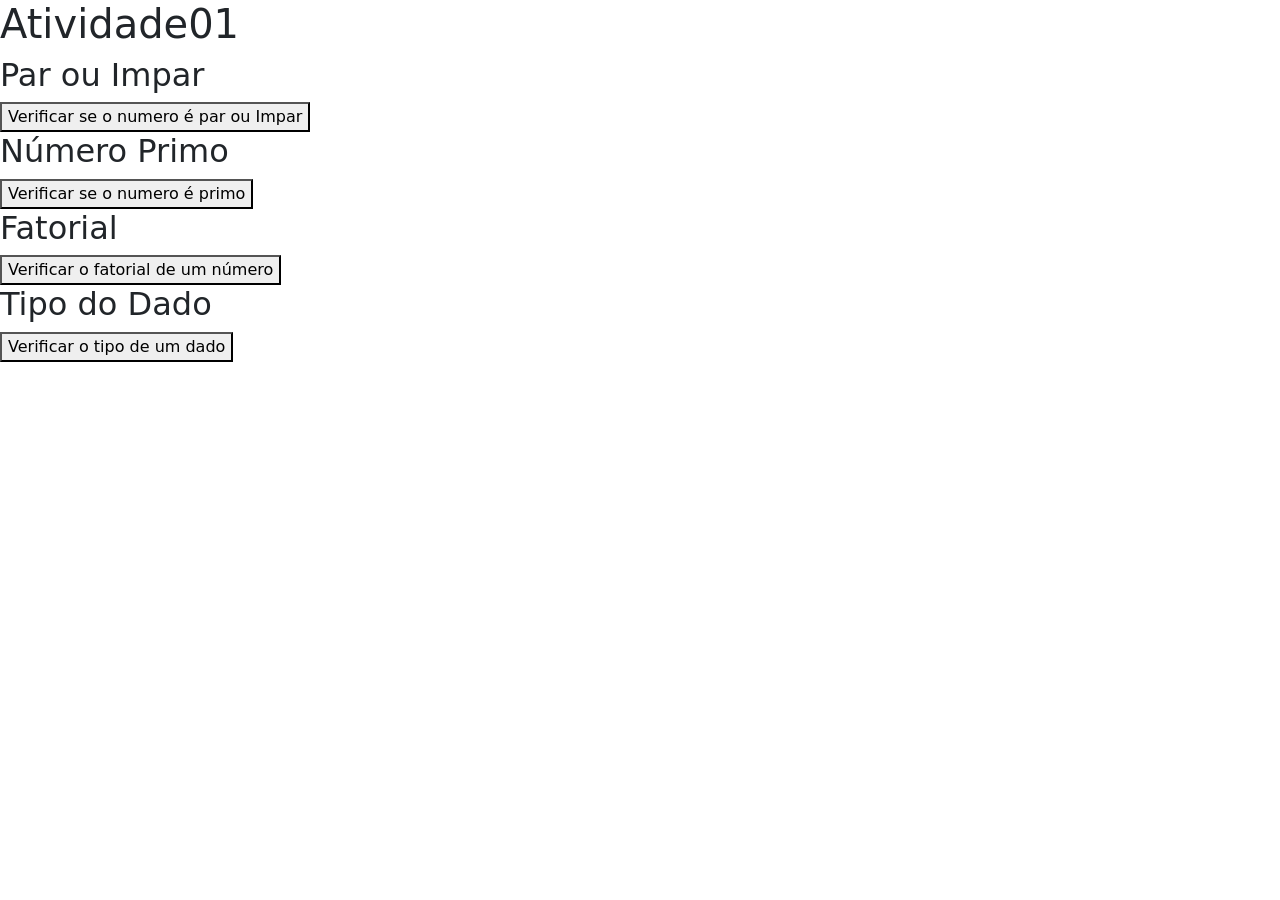
<file: atividade01/atividade01.html>
<!DOCTYPE html>
<html lang="en">
<head>
    <meta charset="UTF-8">
    <meta name="viewport" content="width=device-width, initial-scale=1.0">
    <title>Atividade01</title>
    <link href="https://cdn.jsdelivr.net/npm/bootstrap@5.3.0/dist/css/bootstrap.min.css" rel="stylesheet">
</head>
<script src="script.js"></script>
<body>
    <h1>Atividade01</h1>
    <div>
        <h2>Par ou Impar</h2>
        <button onclick="ParImpar()">Verificar se  o numero é par ou Impar</button>
    </div>
    <div>
        <h2>Número Primo</h2>
        <button onclick="Primo()" > Verificar se o numero é primo</button>
    </div>
    <div>
        <h2>Fatorial</h2>
        <button onclick="fatorial()"> Verificar o fatorial de um número</button>
    </div>
    <div>
        <h2>Tipo do Dado</h2>
        <button onclick="TipoDado()">Verificar o tipo de um dado</button>
    </div>
</body>
</html>
</file>
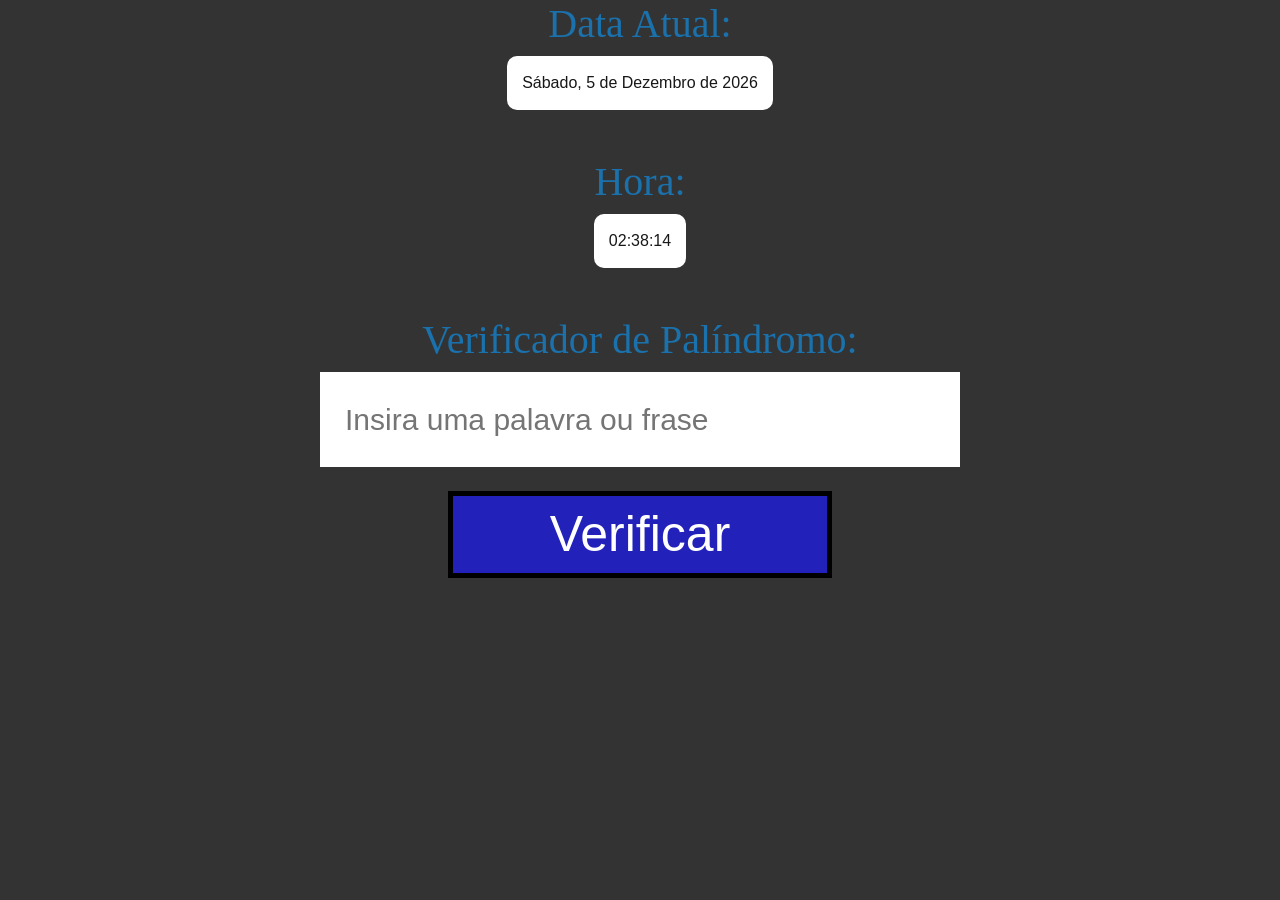
<file: atividade02/atividade02.html>
<!DOCTYPE html>
<html lang="en">
<head>
    <meta charset="UTF-8">
    <meta name="viewport" content="width=device-width, initial-scale=1.0">
    <title>Document</title>
    <link rel="stylesheet" href="https://cdn.jsdelivr.net/npm/bootstrap@5.3.3/dist/css/bootstrap.min.css" >
</head>
<style>
    body{
        font-family: Arial, Helvetica, sans-serif;
        background-color: #333;
        display: flex;
        align-items: center;
        justify-content: center;
        flex-direction: column;

    }
    input[type="text"]{
        padding: 20px;
        font-size: 30px;
        width: 50%;
        margin: auto;
        border: 5px solid white;
    }
    h1{
        font-family: 'Times New Roman', Times, serif;
        color: #1a71ac;
    }

    #DataAtual, 
    #relogio, 
    .container{
        font-size: medium;
        color: #181717;
        padding: 15px;
        border: 5px #202020;
        background-color: white;
        border-radius: 10px;
        text-align: center;

    }
    button{
        padding: auto;
        width: 30%;
        background-color: rgb(34, 34, 187);
        color: white;
        font-size: 50px;
        border: 5px solid black;
        cursor: pointer;
    }
    button:hover{
        background-color: rgb(65, 65, 240);
    }

</style>
<script src="script.js"></script>
<body>
    <h1>Data Atual:</h1>
    <div id="DataAtual"></div><br><br>
    <h1>Hora:</h1>
    <div id="relogio"></div><br><br>
    <h1>Verificador de Palíndromo:</h1>
    <input type="text" id="Texto" placeholder="Insira uma palavra ou frase"><br>
    <button onclick="Palindromo()">Verificar</button>
</body>
</html>
</file>
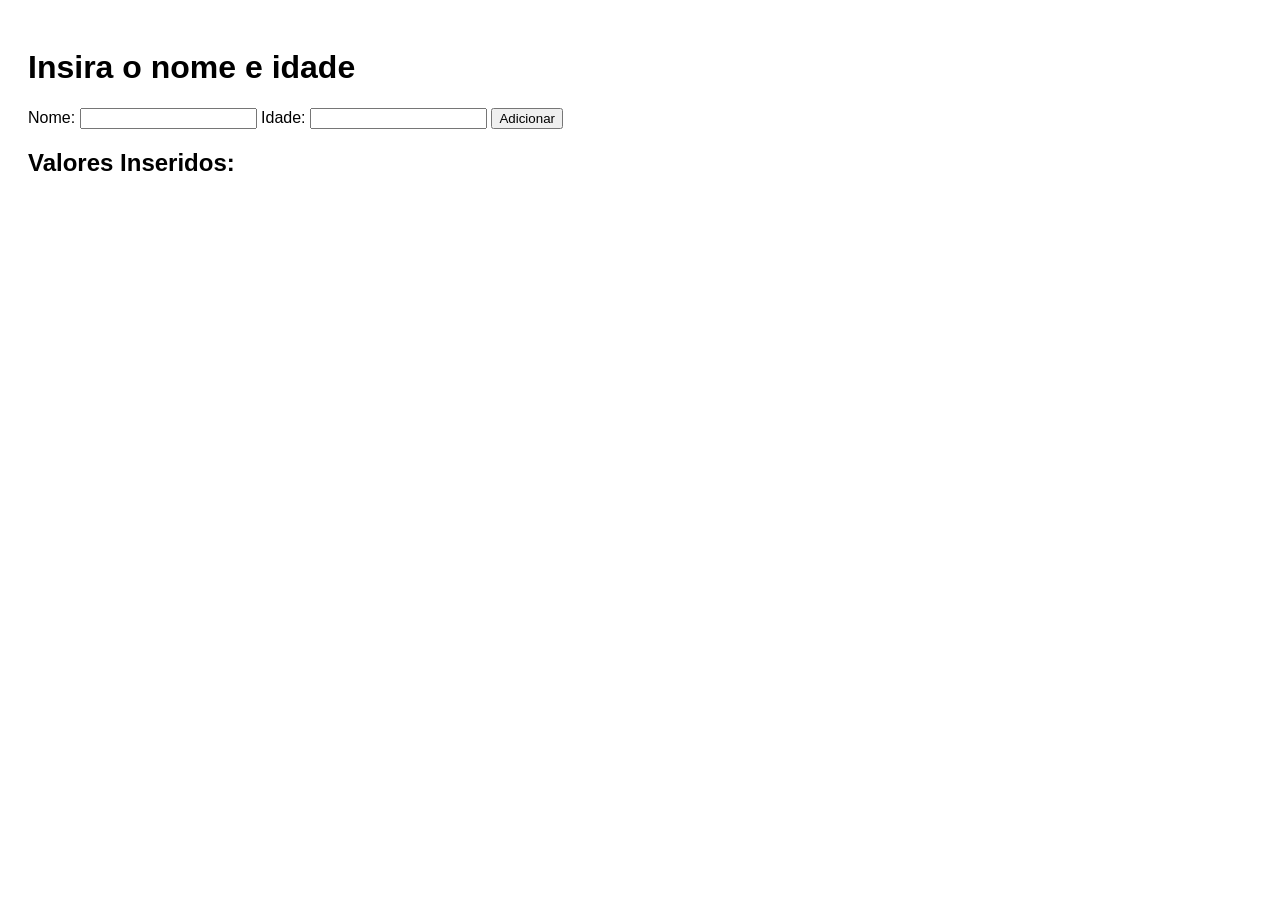
<file: atividade03/atividade03.html>
<!DOCTYPE html>
<html lang="en">
<head>
    <meta charset="UTF-8">
    <meta name="viewport" content="width=device-width, initial-scale=1.0">
    <title>Array</title>
    <style>
        body{
            font-family: Arial, Helvetica, sans-serif;
            padding: 20px;
        }
        form{
            margin-bottom: 20px;
        }
        ul{
            list-style-type: none;
            padding: 0;
        }
    </style>
</head>
<body>
    <h1>Insira o nome e idade </h1>
    <form id="form">
        <label for="nome">Nome:</label>
        <input type="text" id="nome" required>
        <label for="idade">Idade:</label>
        <input type="number" id="idade" required>
        <button type="submit">Adicionar</button>
    </form>

    <h2>Valores Inseridos:</h2>
    <ol id="list"></ol>

    
</body>
<script src="script.js"></script>
</html>
</file>
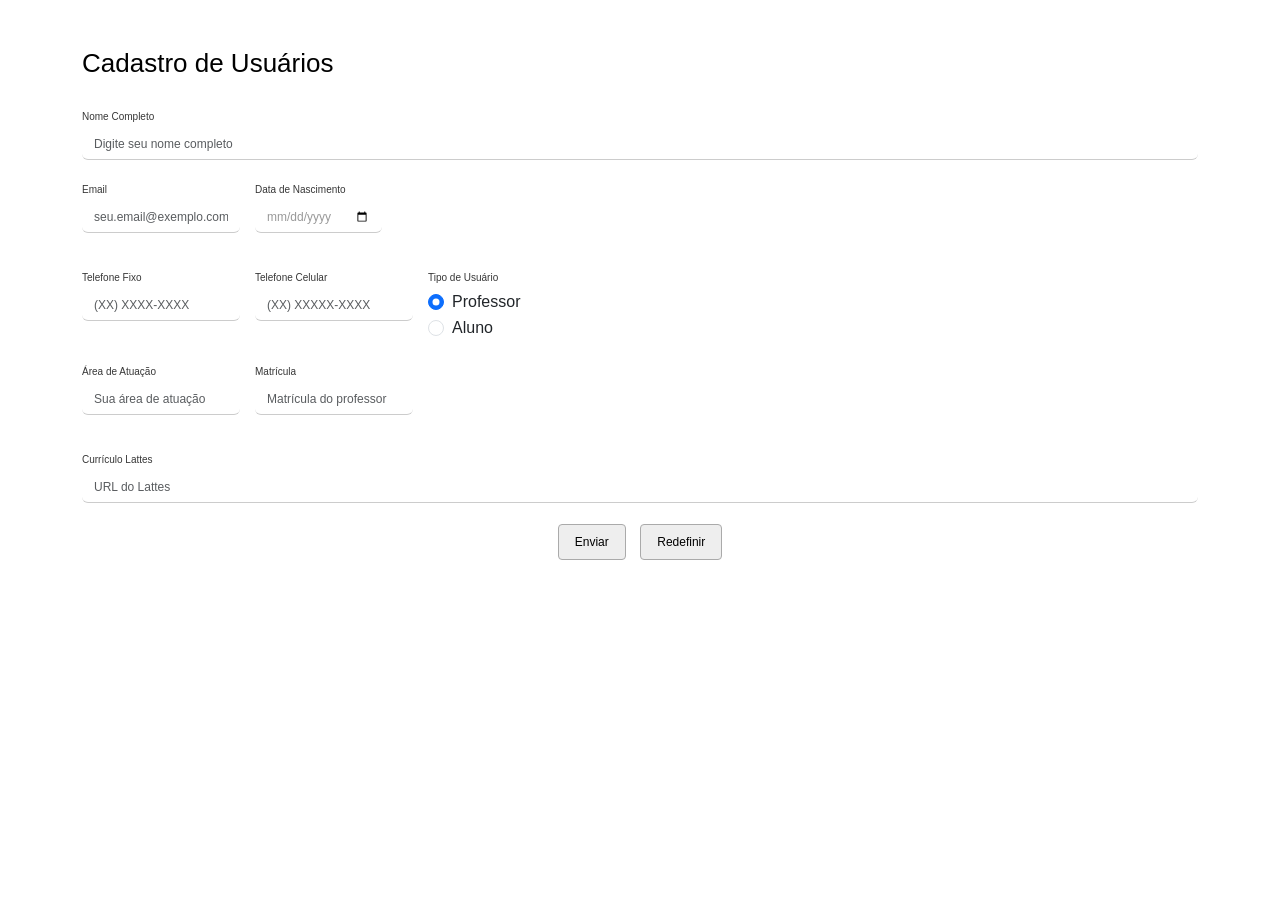
<file: atividade04/atividade04.html>
<!DOCTYPE html>
<html lang="pt-br">

<head>
    <meta charset="UTF-8">
    <meta name="viewport" content="width=device-width, initial-scale=1.0">
    <link href="https://cdn.jsdelivr.net/npm/bootstrap@5.3.3/dist/css/bootstrap.min.css" rel="stylesheet"
        integrity="sha384-QWTKZyjpPEjISv5WaRU9OFeRpok6YctnYmDr5pNlyT2bRjXh0JMhjY6hW+ALEwIH" crossorigin="anonymous">
    <title>Cadastro de Usuários</title>
    <style>
        body {
            font-family: Helvetica, Arial, sans-serif;
        }

        h2 {
            font-size: 26px;
            color: #000;
            margin-bottom: 30px;
        }

        .form-label {
            font-size: 10px;
            color: #222;
            opacity: 0.9;
            margin-bottom: 5px;
        }

        .form-control {
            font-size: 12px;
            color: #999;
            border: none;
            border-bottom: 1px solid #ccc;
            margin-bottom: 15px;
        }

        .btn {
            font-size: 12px;
            color: #000;
            background-color: #eee;
            border: 1px solid #aaa;
            border-radius: 4px;
            padding: 8px 16px;
            margin: 5px;
        }

        .error-message {
            color: red;
            font-size: 15px;
            margin-top: 5px;
        }

        .form-inline {
            display: flex;
            flex-wrap: wrap;
            gap: 15px;
        }

        .form-section {
            display: none;
        }

        .text-center {
            text-align: center;
            margin-top: 20px;
        }
    </style>
</head>

<body>
    <div class="container mt-5">
        <h2 class="mb-4">Cadastro de Usuários</h2>
        <form id="Form">
            <div class="mb-3">
                <label for="nomeCompleto" class="form-label">Nome Completo</label>
                <input type="text" class="form-control" id="nomeCompleto" placeholder="Digite seu nome completo" required>
                <div id="erroNomeCompleto" class="error-message"></div>
            </div>
            <div class="form-inline mb-3">
                <div class="form-group">
                    <label for="email" class="form-label">Email</label>
                    <input type="email" class="form-control" id="email" placeholder="seu.email@exemplo.com" required>
                    <div id="erroEmail" class="error-message"></div>
                </div>
                <div class="form-group">
                    <label for="nascimento" class="form-label">Data de Nascimento</label>
                    <input type="date" class="form-control" id="nascimento" required>
                    <div id="erroNascimento" class="error-message"></div>
                </div>
            </div>
            <div class="form-inline mb-3">
                <div class="form-group">
                    <label for="telefoneFixo" class="form-label">Telefone Fixo</label>
                    <input type="tel" class="form-control" id="telefoneFixo" placeholder="(XX) XXXX-XXXX" required maxlength="14">
                    <div id="erroTelefoneFixo" class="error-message"></div>
                </div>
                <div class="form-group">
                    <label for="telefoneCelular" class="form-label">Telefone Celular</label>
                    <input type="tel" class="form-control" id="telefoneCelular" placeholder="(XX) XXXXX-XXXX" required maxlength="15">
                    <div id="erroTelefoneCelular" class="error-message"></div>
                </div>
                <div class="form-group">
                    <label class="form-label">Tipo de Usuário</label><br>
                    <div class="form-check">
                        <input class="form-check-input" type="radio" name="tipo" id="professor" value="Professor" checked required>
                        <label class="form-check-label" for="professor">Professor</label>
                    </div>
                    <div class="form-check">
                        <input class="form-check-input" type="radio" name="tipo" id="aluno" value="Aluno" required>
                        <label class="form-check-label" for="aluno">Aluno</label>
                    </div>
                </div>
            </div>
            <div id="campoProfessor" class="form-section">
                <div class="form-inline mb-3">
                    <div class="form-group">
                        <label for="area" class="form-label">Área de Atuação</label>
                        <input type="text" class="form-control" id="area" placeholder="Sua área de atuação" required>
                        <div id="erroArea" class="error-message"></div>
                    </div>
                    <div class="form-group">
                        <label for="matriculaProfessor" class="form-label">Matrícula</label>
                        <input type="text" class="form-control" id="matriculaProfessor" placeholder="Matrícula do professor" maxlength="5" required>
                        <div id="erroMatriculaProfessor" class="error-message"></div>
                    </div>
                </div>
                <div class="mb-3">
                    <label for="lattes" class="form-label">Currículo Lattes</label>
                    <input type="text" class="form-control" id="lattes" placeholder="URL do Lattes">
                </div>
            </div>
            <div id="campoAluno" class="form-section">
                <div class="form-inline mb-3">
                    <div class="form-group">
                        <label for="curso" class="form-label">Curso</label>
                        <input type="text" class="form-control" id="curso" placeholder="Seu curso" required>
                        <div id="erroCurso" class="error-message"></div>
                    </div>
                    <div class="form-group">
                        <label for="matriculaAluno" class="form-label">Matrícula</label>
                        <input type="text" class="form-control" id="matriculaAluno" placeholder="Matrícula do aluno" maxlength="10" required>
                        <div id="erroMatriculaAluno" class="error-message"></div>
                    </div>
                </div>
            </div>
            <div class="text-center mt-3">
                <button type="submit" class="btn btn-custom">Enviar</button>
                <button type="reset" class="btn btn-secondary" id="resetButton">Redefinir</button>
            </div>
        </form>
        <div id="Resultado" class="mt-4"></div>
    </div>

    <script src="https://cdn.jsdelivr.net/npm/bootstrap@5.3.3/dist/js/bootstrap.bundle.min.js"
        integrity="sha384-YvpcrYf0tY3lHB60NNkmXc5s9fDVZLESaAA55NDzOxhy9GkcIdslK1eN7N6jIeHz"
        crossorigin="anonymous"></script>
    <script src="script.js"></script>
</body>

</html>
</file>
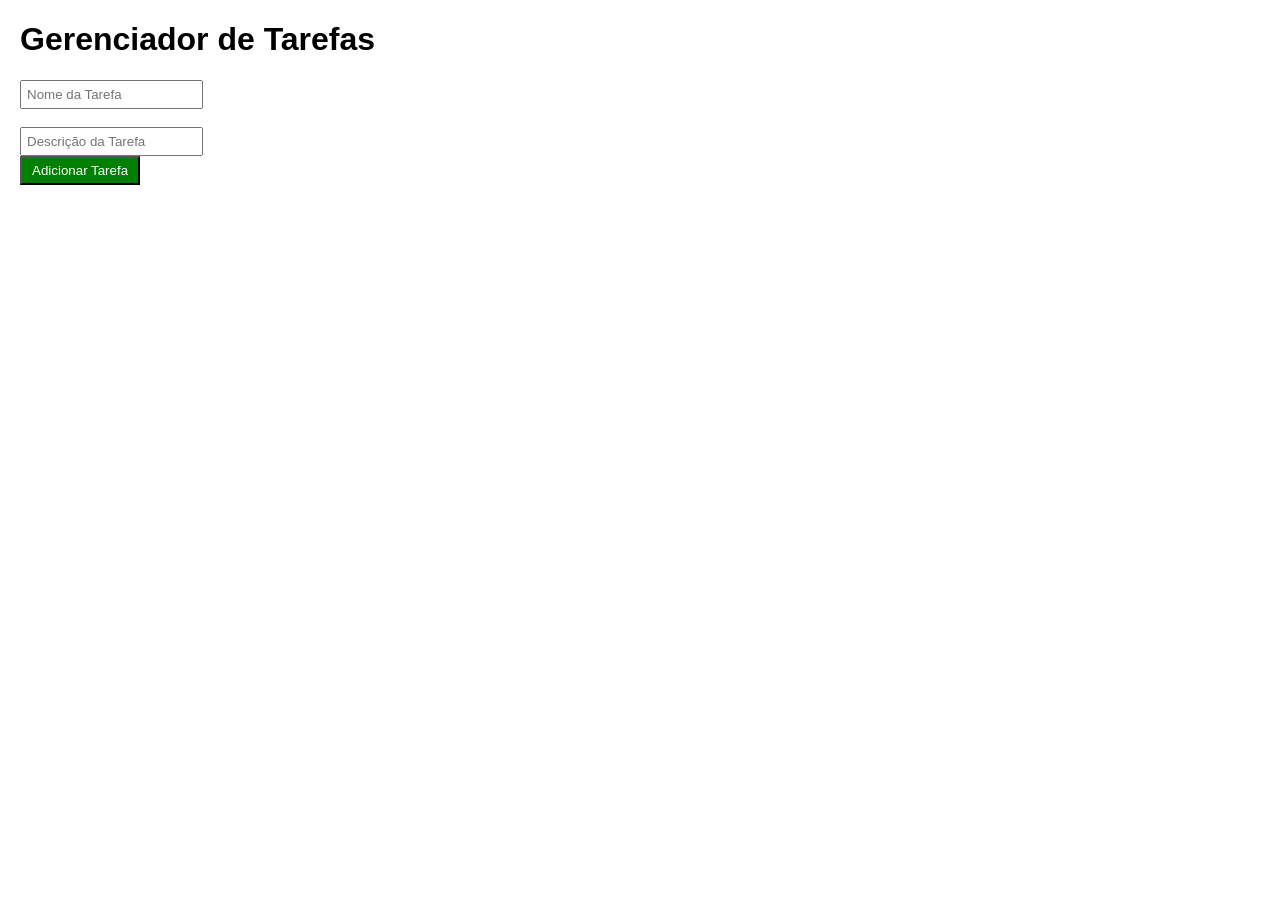
<file: atividade05/atividade05.html>
<!DOCTYPE html>
<html lang="pt-BR">
<head>
    <meta charset="UTF-8">
    <meta name="viewport" content="width=device-width, initial-scale=1.0">
    <title>Gerenciador de Tarefas</title>
    <style>
        body {
            font-family: Arial, sans-serif;
            margin: 20px;
        }
        form {
            margin-bottom: 20px;
        }
        input {
            margin-right: 10px;
            padding: 5px;
        }
        button {
            padding: 5px 10px;
            cursor: pointer;
        }
        .btn-adicionar {
            background-color: green;
            color: white;
        }
        .btn-detalhes {
            background-color: blue;
            color: white;
            margin-left: 5px;
        }
        .btn-concluir {
            background-color: green;
            color: white;
            margin-left: 5px;
        }
        .btn-remover {
            background-color: red;
            color: white;
            margin-left: 5px;
        }
        .tarefa {
            margin-bottom: 10px;
            padding: 10px;
            border: 1px solid #ccc;
            border-radius: 5px;
        }
        .descricao {
            font-size: 0.9em;
            color: #666;
        }
        .concluida {
            color: green;
            text-decoration: line-through; 
        }
    </style>
</head>
<body>
    <h1>Gerenciador de Tarefas</h1>
    <form id="formTarefa">
        <input type="text" id="nome" placeholder="Nome da Tarefa" required /><br><br>
        <input type="text" id="descricao" placeholder="Descrição da Tarefa" required /><br>
        <button type="submit" class="btn-adicionar">Adicionar Tarefa</button>
    </form>
    <div id="listaTarefas"></div>

    <script src="script.js"></script> 
</body>
</html>
</file>
